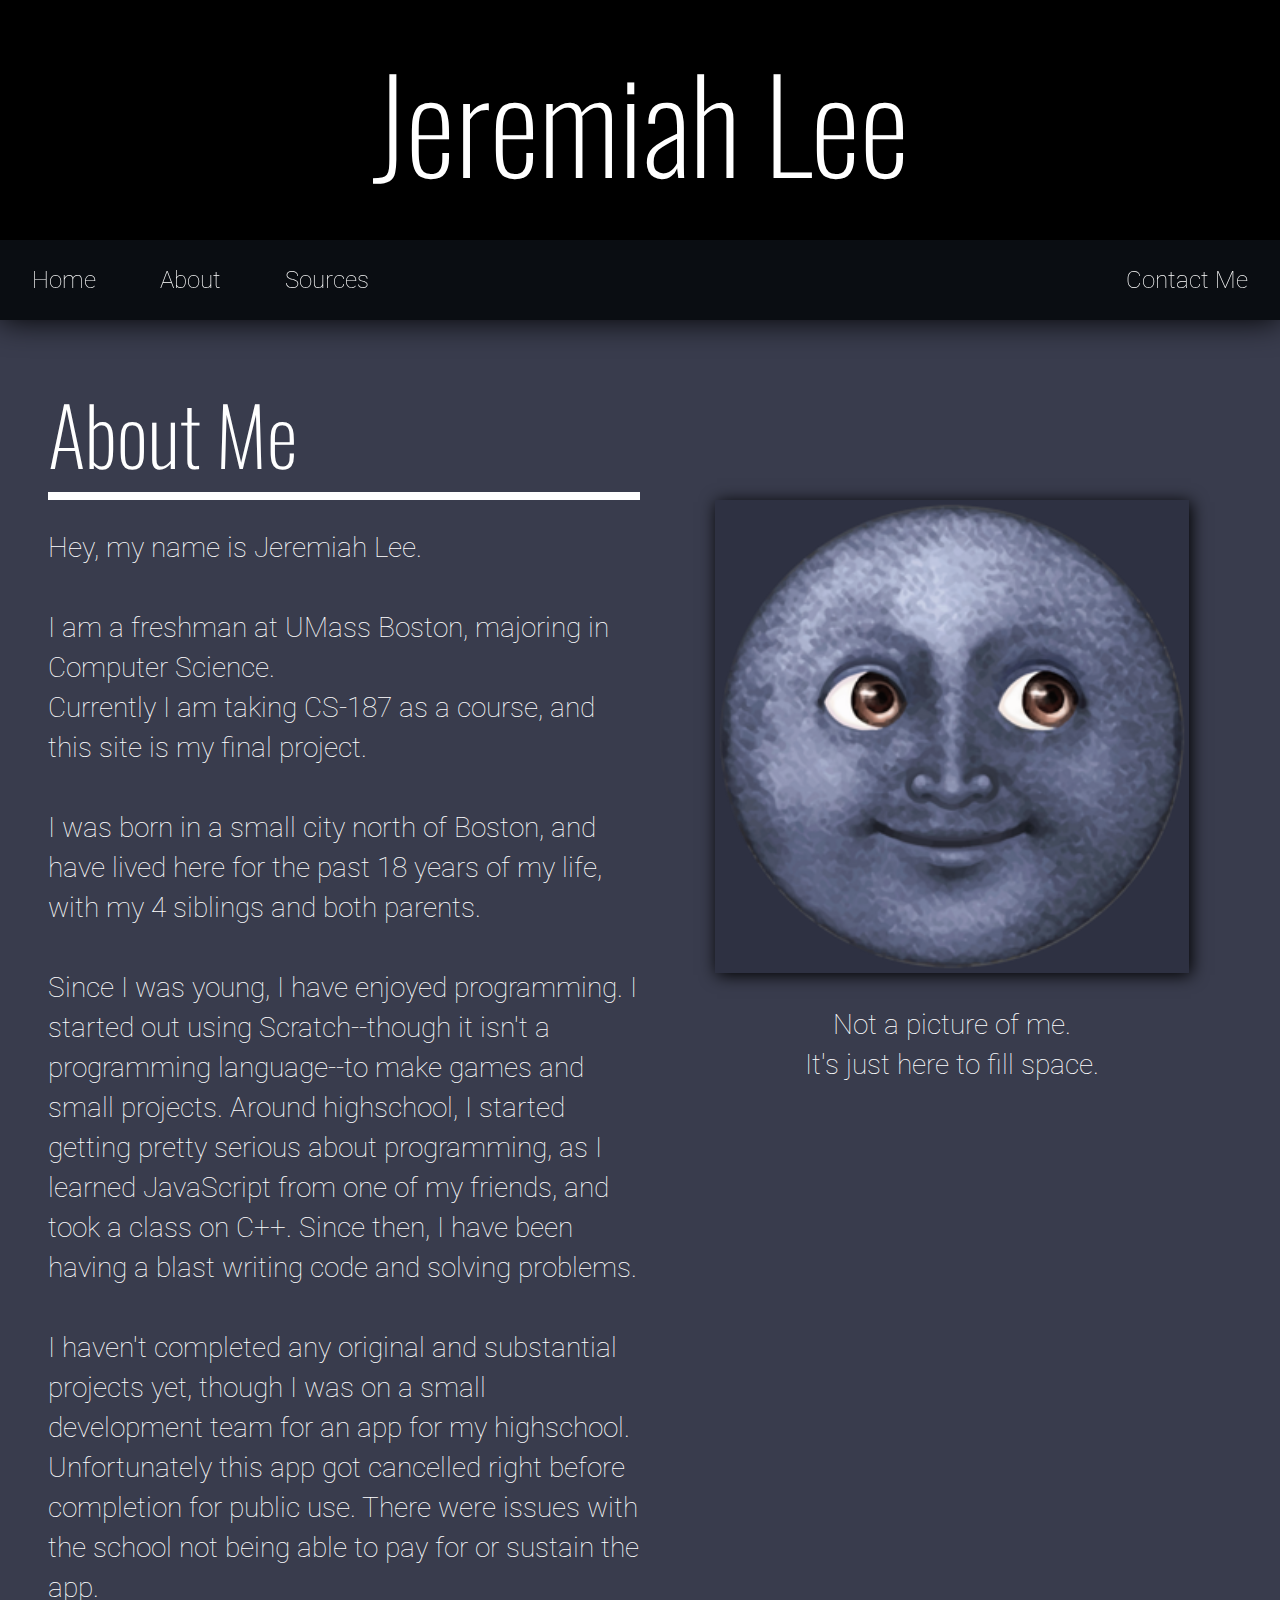
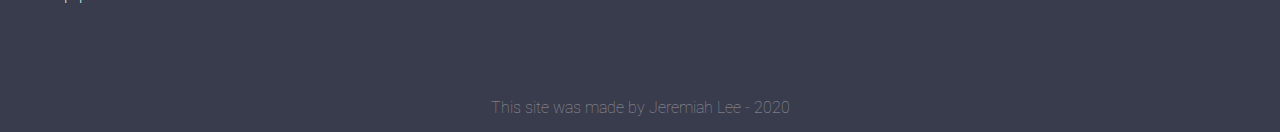
<file: index.html>
<!DOCTYPE html>
<html lang="en">
<head>
    <meta charset="UTF-8">
    <title>Document</title>
    <link rel="preconnect" href="https://fonts.gstatic.com">
    <link href="https://fonts.googleapis.com/css2?family=Oswald&family=Roboto:wght@100;400;600&display=swap" rel="stylesheet">
    <link rel="stylesheet" href="main-style.css">
</head>
<body>
    <header id="header">
        <h1 class="logo"><a href="index.html">Jeremiah Lee</a></h1>
    </header>
    <nav id="navbar">
        <ul>
            <li><a href="#navbar">Home</a></li>
            <li><a href="about.html">About</a></li>
            <li><a href="sources.html">Sources</a></li>
            <li><a href="contact.html" class="nav-right">Contact Me</a></li>
        </ul>
    </nav>
    <section id="section">
        <h1>
            About Me
        </h1>
        <div class="line"></div>
        <div id="two-column-home">
            <p style="grid-area: p;">
            Hey, my name is Jeremiah Lee. 
            <br><br>
            I am a freshman at UMass Boston, majoring in Computer Science. <br>
            Currently I am taking CS-187 as a course, and this site is my final project.
            <br><br>
            I was born in a small city north of Boston, and have lived here for the past 18 years of my life, with my 4 siblings and both parents.
            <br><br>
            Since I was young, I have enjoyed programming. I started out using Scratch--though it isn't a programming language--to make games and small projects. Around highschool, I started getting pretty serious about programming, as I learned JavaScript from one of my friends, and took a class on C++. Since then, I have been having a blast writing code and solving problems.
            <br><br>
            I haven't completed any original and substantial projects yet, though I was on a small development team for an app for my highschool. Unfortunately this app got cancelled right before completion for public use. There were issues with the school not being able to pay for or sustain the app.
            </p>
            <div style="grid-area: img; justify-self: center; width:100%; text-align: center;">
                <img src="moonface.png" alt="moonface.png" style="grid-area: img;">
                <p>Not a picture of me. <br>It's just here to fill space.</p>
            </div>
        </div>
    </section>
    <footer>
        This site was made by Jeremiah Lee - 2020
    </footer>
    <script> </script>
</body>
</html>
</file>
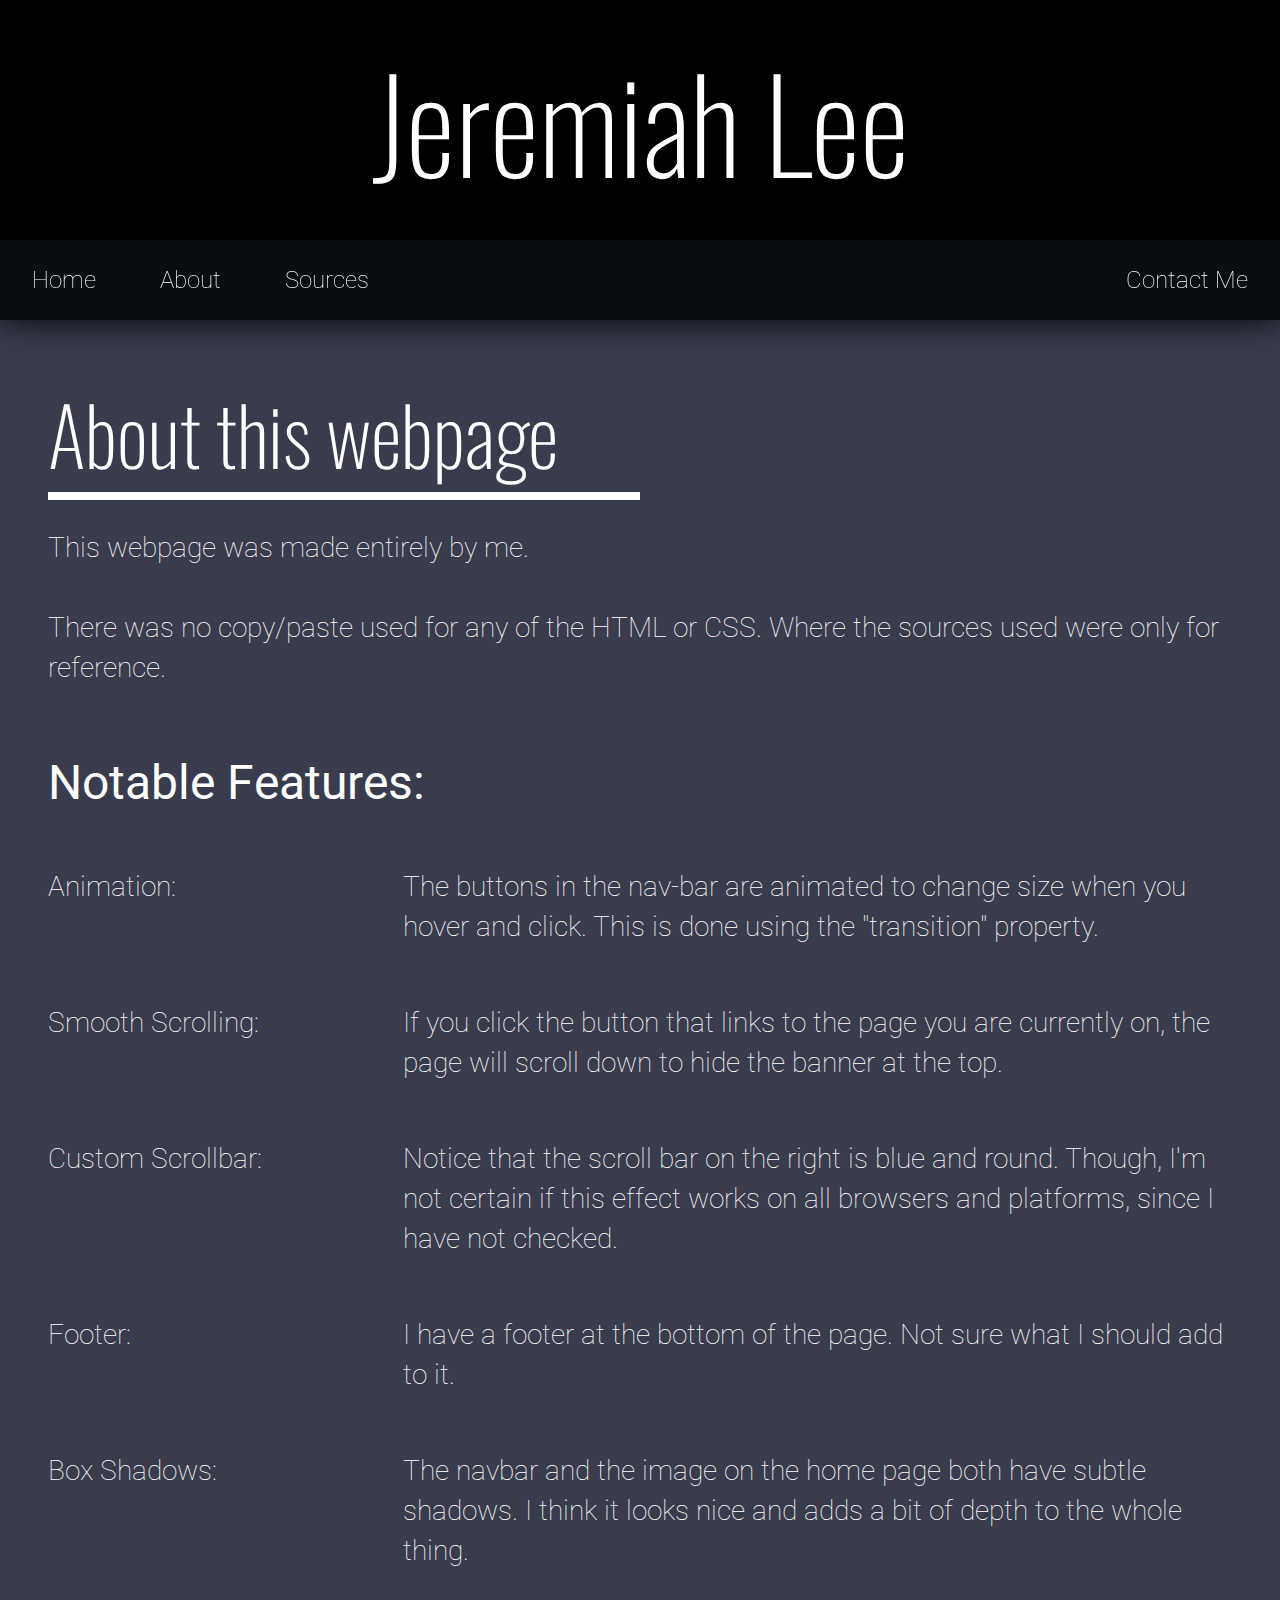
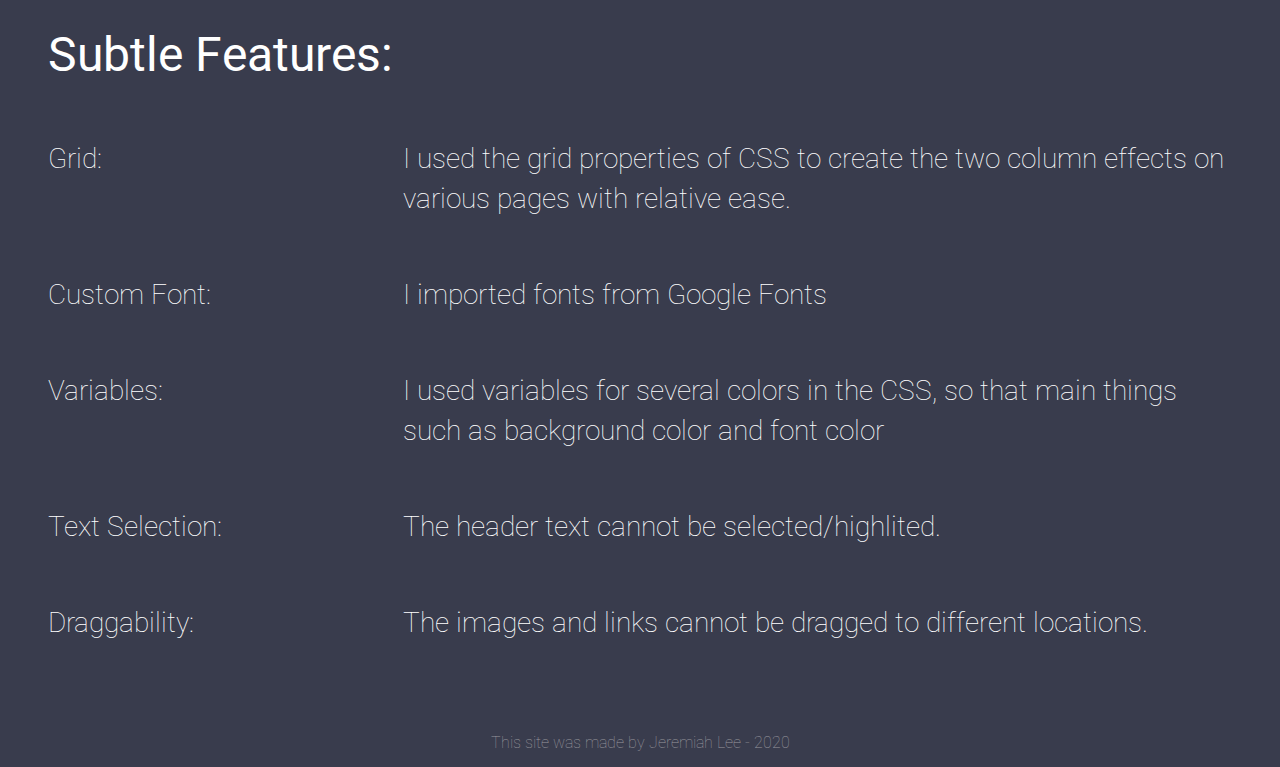
<file: about.html>
<!DOCTYPE html>
<html lang="en">
<head>
    <meta charset="UTF-8">
    <title>Document</title>
    <link rel="preconnect" href="https://fonts.gstatic.com">
    <link href="https://fonts.googleapis.com/css2?family=Oswald&family=Roboto:wght@100;400;600&display=swap" rel="stylesheet">
    <link rel="stylesheet" href="main-style.css">
</head>
<body>
    <header>
        <h1 class="logo"><a href="index.html">Jeremiah Lee</a></h1>
    </header>
    <nav id="navbar">
        <ul>
            <li><a href="index.html">Home</a></li>
            <li><a href="#navbar">About</a></li>
            <li><a href="sources.html">Sources</a></li>
            <li><a href="contact.html" class="nav-right">Contact Me</a></li>
        </ul>
    </nav>
    <section>
        <h1>
            About this webpage
        </h1>
        <div class="line"></div>
        <p class="s-text">
                This webpage was made entirely by me. <br><br>
                There was no copy/paste used for any of the HTML or CSS. Where the sources used were only for reference.<br><br>
                
        </p>
        <h2>Notable Features:</h2>
        <div class="two-column s-text" style="grid-template-columns: 30% auto">
            <p>Animation:</p>
            <p>The buttons in the nav-bar are animated to change size when you hover and click. This is done using the "transition" property.</p>
            <p>Smooth Scrolling:</p>
            <p>If you click the button that links to the page you are currently on, the page will scroll down to hide the banner at the top.</p>
            <p>Custom Scrollbar:</p>
            <p>Notice that the scroll bar on the right is blue and round. Though, I'm not certain if this effect works on all browsers and platforms, since I have not checked.</p>
            <p>Footer:</p>
            <p>I have a footer at the bottom of the page. Not sure what I should add to it.</p>
            <p>Box Shadows:</p>
            <p>The navbar and the image on the home page both have subtle shadows. I think it looks nice and adds a bit of depth to the whole thing.</p>
        </div>
        <h2>Subtle Features:</h2>
        <div class="two-column s-text" style="grid-template-columns: 30% auto">
            <p>Grid:</p>
            <p>I used the grid properties of CSS to create the two column effects on various pages with relative ease.</p>
            <p>Custom Font:</p>
            <p>I imported fonts from Google Fonts</p>
            <p>Variables:</p>
            <p>I used variables for several colors in the CSS, so that main things such as background color and font color</p>
            <p>Text Selection:</p>
            <p>The header text cannot be selected/highlited.</p>
            <p>Draggability:</p>
            <p>The images and links cannot be dragged to different locations.</p>
        </div>
    </section>
    <footer>
        This site was made by Jeremiah Lee - 2020
    </footer>
    <script> </script>
</body>
</html>
</file>
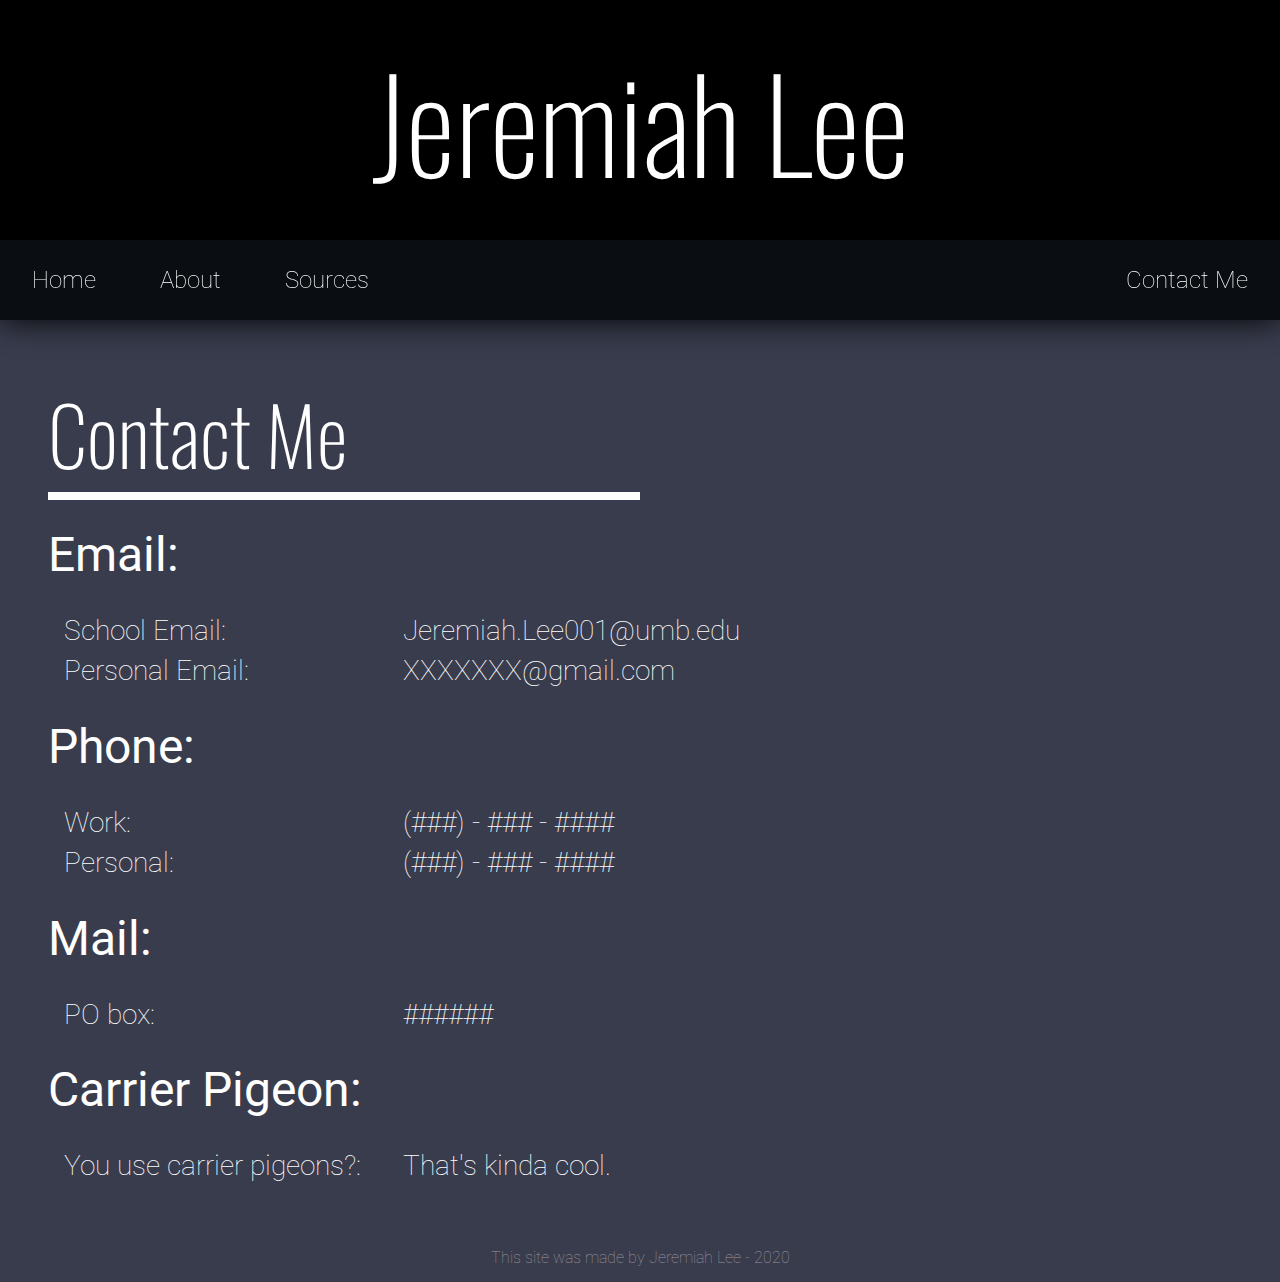
<file: contact.html>
<!DOCTYPE html>
<html lang="en">
<head>
    <meta charset="UTF-8">
    <title>Document</title>
    <link rel="preconnect" href="https://fonts.gstatic.com">
    <link href="https://fonts.googleapis.com/css2?family=Oswald&family=Roboto:wght@100;400;600&display=swap" rel="stylesheet">
    <link rel="stylesheet" href="main-style.css">
</head>
<body>
    <header>
        <h1 class="logo"><a href="index.html">Jeremiah Lee</a></h1>
    </header>
    <nav id="navbar">
        <ul>
            <li><a href="index.html">Home</a></li>
            <li><a href="about.html">About</a></li>
            <li><a href="sources.html">Sources</a></li>
            <li><a href="#navbar" class="nav-right">Contact Me</a></li>
        </ul>
    </nav>
    <section>
        <h1>
            Contact Me
        </h1>
        <div class="line"></div>
        <h2>Email:</h2>
        <div class="two-column" style="grid-template-columns: 30% auto">
            <div style="margin-left: 1rem">
                <div class="s-text">School Email:</div>
                <div class="s-text">Personal Email:</div>
            </div>
            <div>
                <div class="s-text">Jeremiah.Lee001@umb.edu</div>
                <div class="s-text">XXXXXXX@gmail.com</div>
            </div>
        </div>
        <h2>Phone:</h2>
        <div class="two-column" style="grid-template-columns: 30% auto">
            <div style="margin-left: 1rem">
                <div class="s-text">Work:</div>
                <div class="s-text">Personal:</div>
            </div>
            <div>
                <div class="s-text">(###) - ### - ####</div>
                <div class="s-text">(###) - ### - ####</div>
            </div>
        </div>
        <h2>Mail:</h2>
        <div class="two-column" style="grid-template-columns: 30% auto">
            <div style="margin-left: 1rem">
                <div class="s-text">PO box:</div>
            </div>
            <div>
                <div class="s-text">######</div>
            </div>
        </div>
        <h2>Carrier Pigeon:</h2>
        <div class="two-column" style="grid-template-columns: 30% auto">
            <div style="margin-left: 1rem">
                <div class="s-text">You use carrier pigeons?:</div>
            </div>
            <div>
                <div class="s-text">That's kinda cool.</div>
            </div>
        </div>
    </section>
    <footer>
        This site was made by Jeremiah Lee - 2020
    </footer>
    <script> </script>
</body>
</html>
</file>
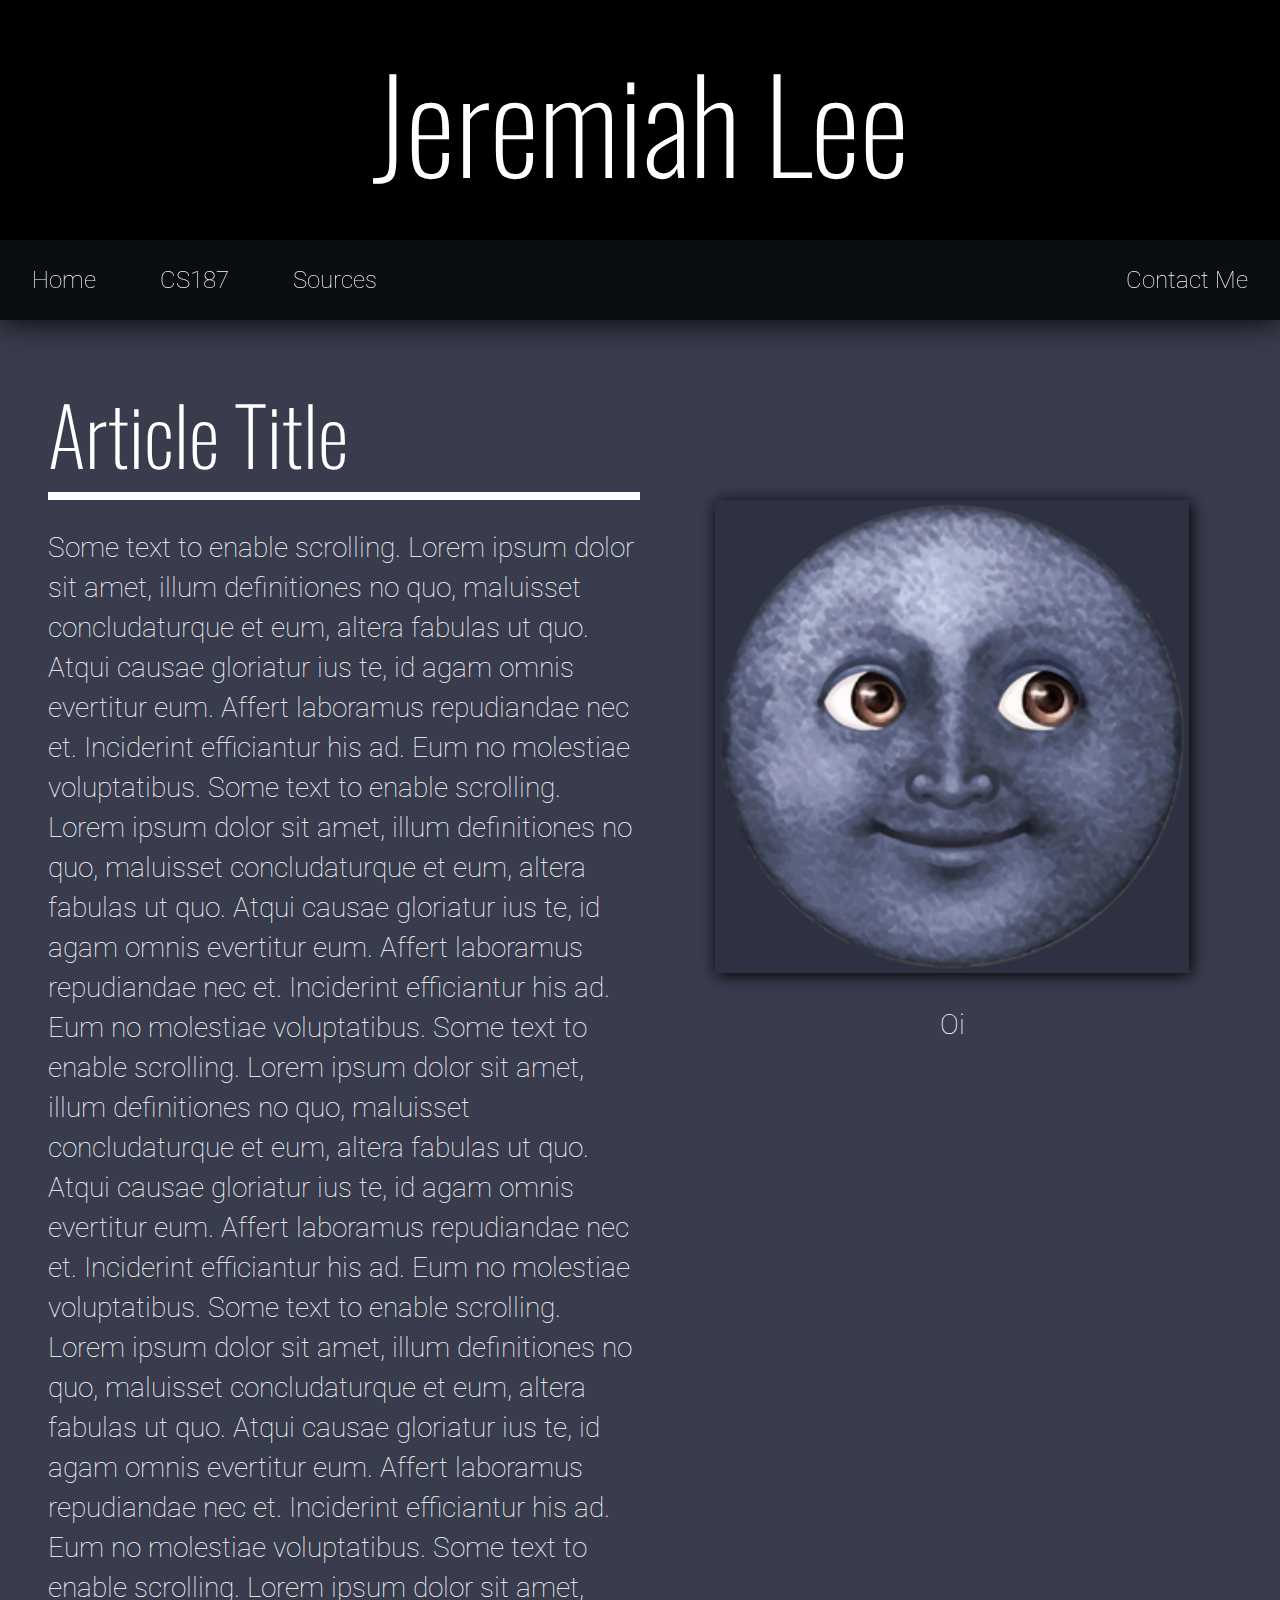
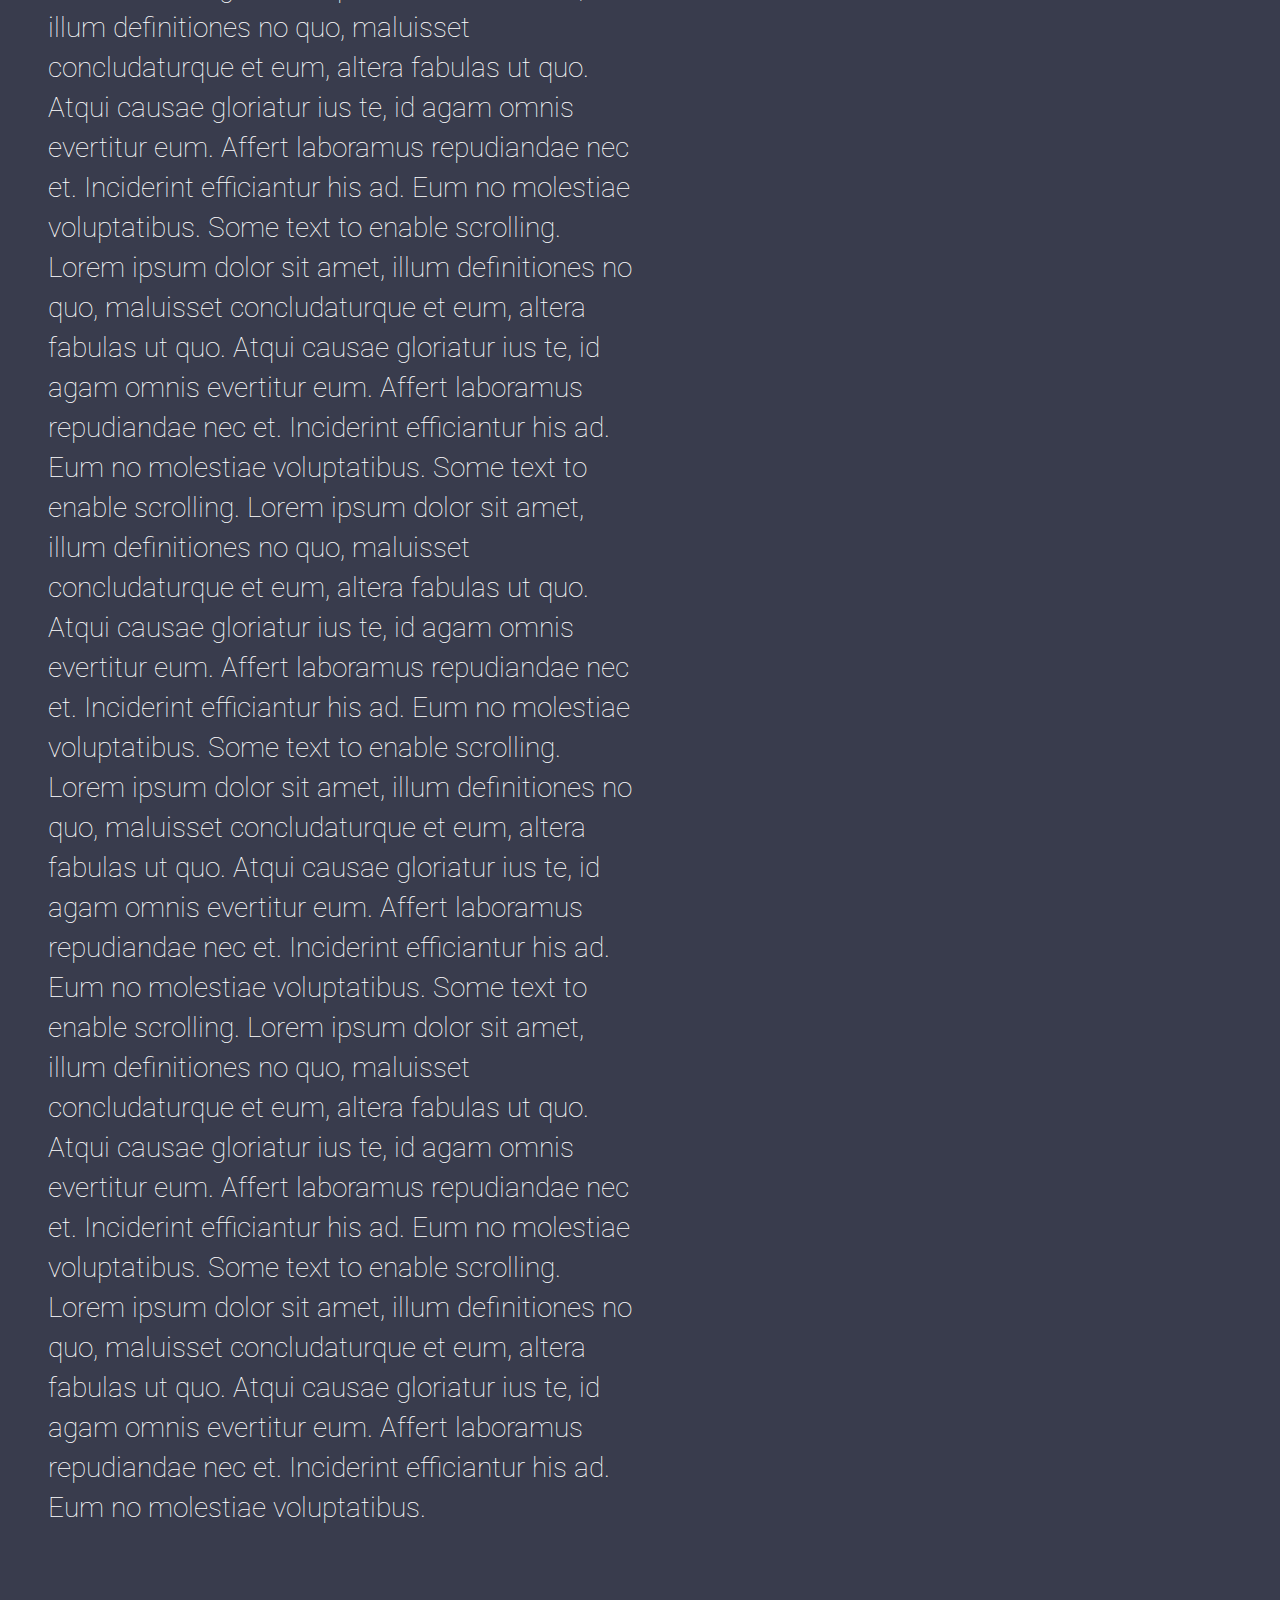
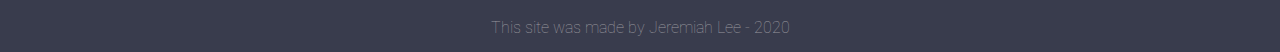
<file: cs187.html>
<!DOCTYPE html>
<html lang="en">
<head>
    <meta charset="UTF-8">
    <title>Document</title>
    <link rel="preconnect" href="https://fonts.gstatic.com">
    <link href="https://fonts.googleapis.com/css2?family=Oswald&family=Roboto:wght@100;400;600&display=swap" rel="stylesheet">
    <link rel="stylesheet" href="main-style.css">
</head>
<body>
    <header>
        <h1 class="logo">Jeremiah Lee</h1>
    </header>
    <nav id="navbar">
        <ul>
            <li><a href="index.html">Home</a></li>
            <li><a href="#navbar">CS187</a></li>
            <li><a href="sources.html">Sources</a></li>
            <li><a href="contact.html" class="nav-right">Contact Me</a></li>
        </ul>
    </nav>
    <section>
        <h1>
            Article Title
        </h1>
        <div class="line"></div>
        <div id="two-column-home">
            <p style="grid-area: p;">Some text to enable scrolling. Lorem ipsum dolor sit amet, illum definitiones no quo, maluisset concludaturque et eum, altera fabulas ut quo. Atqui causae gloriatur ius te, id agam omnis evertitur eum. Affert laboramus repudiandae nec et. Inciderint efficiantur his ad. Eum no molestiae voluptatibus. Some text to enable scrolling. Lorem ipsum dolor sit amet, illum definitiones no quo, maluisset concludaturque et eum, altera fabulas ut quo. Atqui causae gloriatur ius te, id agam omnis evertitur eum. Affert laboramus repudiandae nec et. Inciderint efficiantur his ad. Eum no molestiae voluptatibus. Some text to enable scrolling. Lorem ipsum dolor sit amet, illum definitiones no quo, maluisset concludaturque et eum, altera fabulas ut quo. Atqui causae gloriatur ius te, id agam omnis evertitur eum. Affert laboramus repudiandae nec et. Inciderint efficiantur his ad. Eum no molestiae voluptatibus. Some text to enable scrolling. Lorem ipsum dolor sit amet, illum definitiones no quo, maluisset concludaturque et eum, altera fabulas ut quo. Atqui causae gloriatur ius te, id agam omnis evertitur eum. Affert laboramus repudiandae nec et. Inciderint efficiantur his ad. Eum no molestiae voluptatibus. Some text to enable scrolling. Lorem ipsum dolor sit amet, illum definitiones no quo, maluisset concludaturque et eum, altera fabulas ut quo. Atqui causae gloriatur ius te, id agam omnis evertitur eum. Affert laboramus repudiandae nec et. Inciderint efficiantur his ad. Eum no molestiae voluptatibus. Some text to enable scrolling. Lorem ipsum dolor sit amet, illum definitiones no quo, maluisset concludaturque et eum, altera fabulas ut quo. Atqui causae gloriatur ius te, id agam omnis evertitur eum. Affert laboramus repudiandae nec et. Inciderint efficiantur his ad. Eum no molestiae voluptatibus. Some text to enable scrolling. Lorem ipsum dolor sit amet, illum definitiones no quo, maluisset concludaturque et eum, altera fabulas ut quo. Atqui causae gloriatur ius te, id agam omnis evertitur eum. Affert laboramus repudiandae nec et. Inciderint efficiantur his ad. Eum no molestiae voluptatibus. Some text to enable scrolling. Lorem ipsum dolor sit amet, illum definitiones no quo, maluisset concludaturque et eum, altera fabulas ut quo. Atqui causae gloriatur ius te, id agam omnis evertitur eum. Affert laboramus repudiandae nec et. Inciderint efficiantur his ad. Eum no molestiae voluptatibus. Some text to enable scrolling. Lorem ipsum dolor sit amet, illum definitiones no quo, maluisset concludaturque et eum, altera fabulas ut quo. Atqui causae gloriatur ius te, id agam omnis evertitur eum. Affert laboramus repudiandae nec et. Inciderint efficiantur his ad. Eum no molestiae voluptatibus. Some text to enable scrolling. Lorem ipsum dolor sit amet, illum definitiones no quo, maluisset concludaturque et eum, altera fabulas ut quo. Atqui causae gloriatur ius te, id agam omnis evertitur eum. Affert laboramus repudiandae nec et. Inciderint efficiantur his ad. Eum no molestiae voluptatibus.</p>
            <div style="grid-area: img; justify-self: center; width:100%; text-align: center;">
                <img src="moonface.png" alt="moonface.png" style="grid-area: img;">
                <p>Oi</p>
            </div>
        </div>
    </section>
    <footer>
        This site was made by Jeremiah Lee - 2020
    </footer>
    <script> </script>
</body>
</html>
</file>
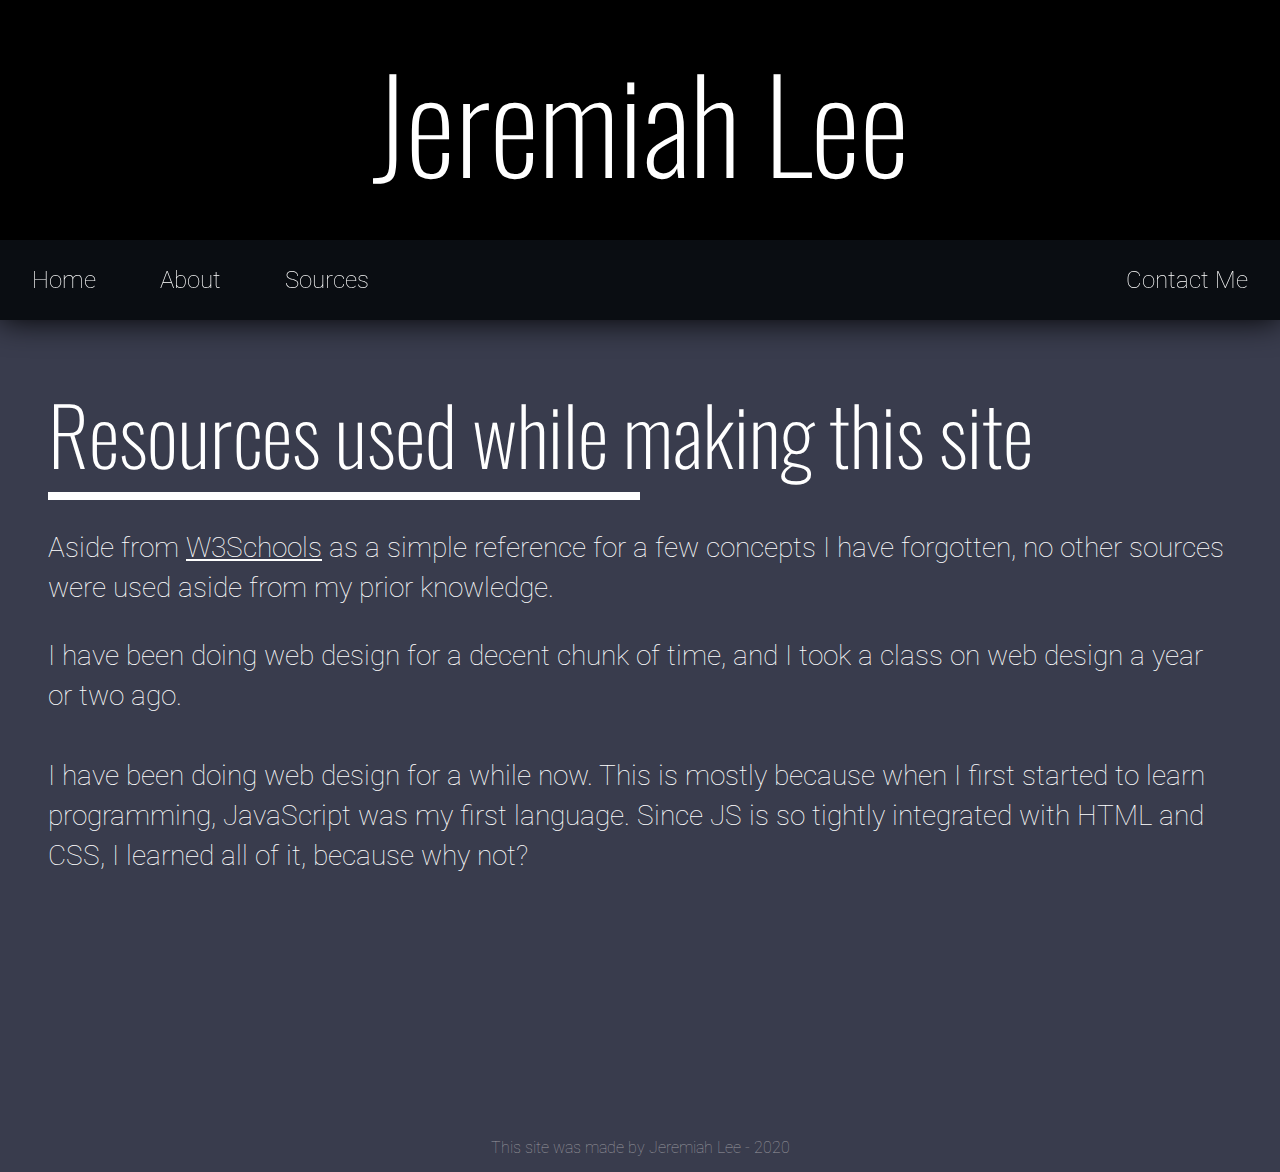
<file: sources.html>
<!DOCTYPE html>
<html lang="en">
<head>
    <meta charset="UTF-8">
    <link rel="preconnect" href="https://fonts.gstatic.com">
    <link href="https://fonts.googleapis.com/css2?family=Oswald&family=Roboto:wght@100;400;600&display=swap" rel="stylesheet">
    <link rel="stylesheet" href="main-style.css">
    <title>Document</title>
</head>
<body>
    <header>
        <h1 class="logo"><a href="index.html">Jeremiah Lee</a></h1>
    </header>
    <nav id="navbar">
        <ul>
            <li><a href="index.html">Home</a></li>
            <li><a href="about.html">About</a></li>
            <li><a href="#navbar">Sources</a></li>
            <li><a href="contact.html" class="nav-right">Contact Me</a></li>
        </ul>
    </nav>
    <section style="height: 78vh">
        <h1>
            Resources used while making this site
        </h1>
        <div class="line"></div>
        <p>Aside from <a href="https://www.w3schools.com/" class="s-text">W3Schools</a> as a simple reference for a few concepts I have forgotten, no other sources were used aside from my prior knowledge.</p>
        <p>I have been doing web design for a decent chunk of time, and I took a class on web design a year or two ago.
        <br><br>
        I have been doing web design for a while now. This is mostly because when I first started to learn programming, JavaScript was my first language. Since JS is so tightly integrated with HTML and CSS, I learned all of it, because why not?
        </p>
    </section>
    <footer>
        This site was made by Jeremiah Lee - 2020
    </footer>
    <script> </script>
</body>
</html>
</file>
<file: main-style.css>
:root{
    --main-bg-color: #393c4d;
    --main-text-color: #fff;
    --nav-bg-color: #0a0d12;
    --img-bg-color: #2e3142;
    --highlight: #60d8f0;
/*    --highlight: #42c8e3;*/
    --highlight2: #3bb4cc;
}
*{
    color: var(--main-text-color);
    font-family: 'Roboto', sans-serif;
    font-weight: 100;
    font-size: 12pt;
}
body{
    margin: 0;
    background-color: var(--main-bg-color);
    color:var(--main-text-color);
    min-height: 1vh;
}
/* 

NAV BAR 

*/
nav{
    margin: 0;
    padding: 0;
    overflow: hidden;
    background-color: var(--nav-bg-color);
    position: fixed;
    top: 0;
    width: 100%;
}
nav{
    position: sticky;
    position: -webkit-sticky;
    box-shadow: 0 0 2rem 0 #000;
}
nav ul{
    margin: 0;
    list-style: none;
    padding: 0;
}
nav ul li{
    margin: 0;
}
nav ul li a{
    color: var(--main-text-color);
    text-decoration: none;
    text-align: center;
    display: block;
    height:5rem;
    margin: 0;
    line-height: 5rem;
    padding:0 2rem;
    transition: background-color 0.5s;
    transition: padding 0.5s;
    float: left;
    font-size: 1.5rem;
}
nav ul li a:hover{
    background-color: #202b3d;
    color: #eee;
    padding: 0 3rem;
}
nav ul li a:active{
    padding:0 2rem;
    transition: padding 0.1s;
}
.nav-right{
    float: right;
}
/* 

HEADER 

*/
header{
    width:100%;
    height:15rem;
    font-size: 4rem;
    margin: 0;
    background-color: black;
    text-align: center;
}
.logo, .logo a{
    font-family: 'Oswald', sans-serif;
    font-size: 8rem;
    margin: 0;
    line-height: 15rem;
    color: white;
    user-select: none;
    text-decoration: none;
}
/*

SECTION

*/
section{
    margin: 3rem;
}
section h1{
    font-family: 'Oswald';
    font-size: 5rem;
    margin-bottom: 0;
}
section p{
    line-height: 2.5rem;
    font-size: 1.75rem;
}
.line{
    background-color: white;
    display: block;
    height:0.5rem;
    width:50%;
}
#two-column-home{
    display: grid;
    grid-template-columns: 50% 50%;
    grid-template-rows: auto;
    grid-template-areas: 
        'p img'
        'p desc';
    grid-gap: 1rem; 
    
}
section img{
    background-color: var(--img-bg-color);
    width: 80%;
    margin-left: auto;
    margin-right: auto;
    box-shadow: 0.1rem 0.1rem 1rem #000;
}
.two-column{
    display:grid;
    width: 100%;
    grid-template-columns: 50% 50%;
    line-height: 2rem;
    font-size: 1.75rem;
}
/*

SCROLL BAR

*/
::-webkit-scrollbar{
    width:10px;
}
::-webkit-scrollbar-track{
    background-color: #111113;
}
::-webkit-scrollbar-thumb{
    background-color: var(--highlight);
    border-radius: 5px;
    transition: 0.5s;
}
::-webkit-scrollbar-thumb:hover{
    background-color: var(--highlight2);
}
/*

SELECTION

*/
::-moz-selection {
    background-color: var(--highlight);
    color: #000;
}
::selection{
    background-color: var(--highlight);
    color: #000;
}
/*

Other

*/
.s-text, .s-text *{
    line-height: 2.5rem;
    font-size: 1.75rem;
}
footer{
    text-align: center;
    line-height: 3rem;
    color: #99999f;
    bottom: 0;
}
html{
    scroll-behavior: smooth;
}
section h2{
    font-size: 3rem;
    line-height: 2rem;
    font-weight: 400;
}
a, img{
    user-drag: none; 
    user-select: none;
    -moz-user-select: none;
    -webkit-user-drag: none;
    -webkit-user-select: none;
    -ms-user-select: none;
}
</file>
